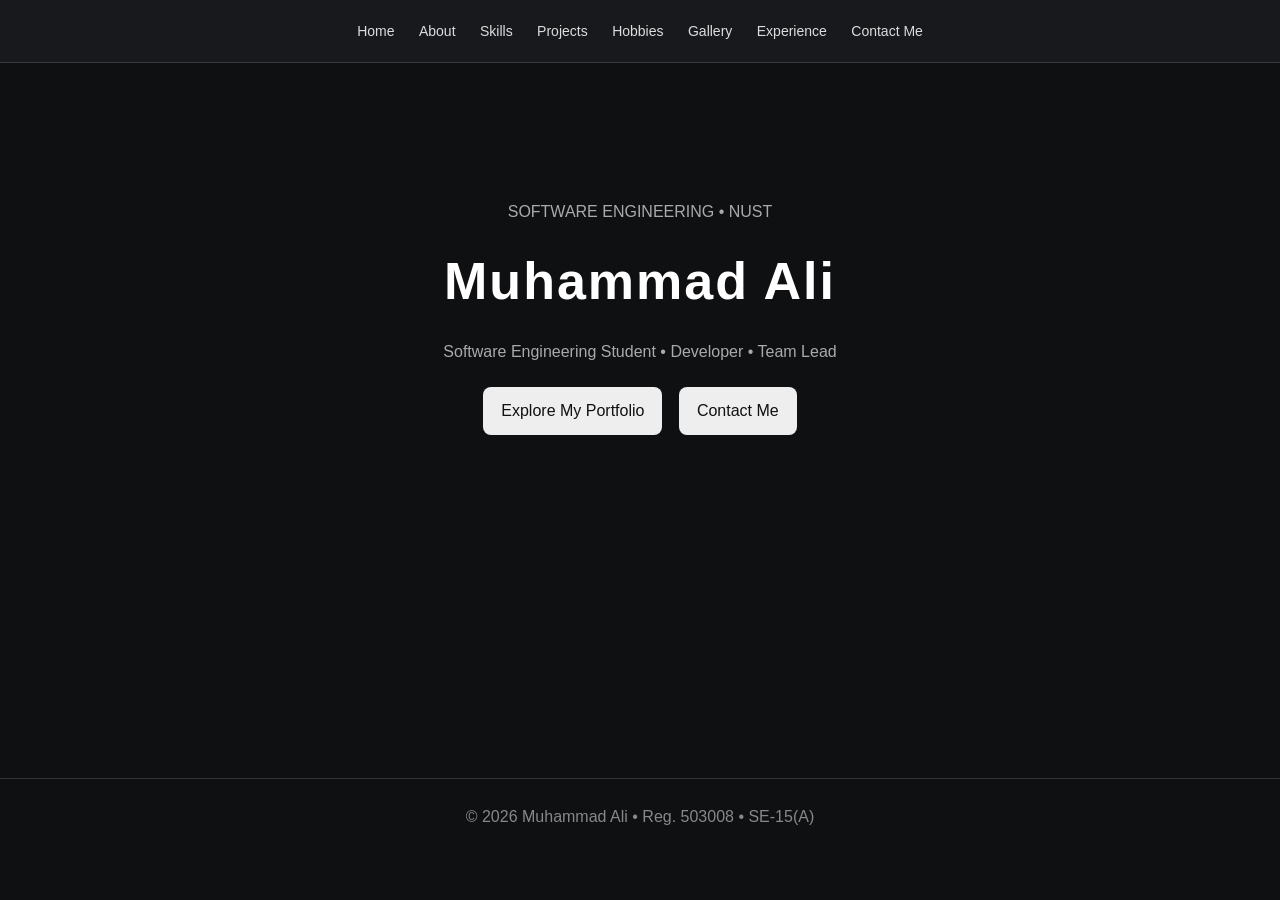
<file: index.html>
<!DOCTYPE html>
<html lang="en">
<head>
    <meta charset="UTF-8">
    <meta name="viewport" content="width=device-width, initial-scale=1.0">
    <title>Muhammad Ali | Portfolio</title>
    <link rel="stylesheet" href="css/style.css">
</head>
<body>
<nav>
    <a href="index.html">Home</a>
    <a href="about.html">About</a>
    <a href="skills.html">Skills</a>
    <a href="projects.html">Projects</a>
    <a href="hobbies.html">Hobbies</a>
    <a href="gallery.html">Gallery</a>
    <a href="experience.html">Experience</a>
    <a href="contact.html">Contact Me</a>
</nav>

<section class="hero">
    <div>
        <p class="muted">SOFTWARE ENGINEERING • NUST</p>
        <h1>Muhammad Ali</h1>
        <p class="muted">Software Engineering Student • Developer • Team Lead</p>
        <a class="btn" href="about.html">Explore My Portfolio</a>
        <a class="btn" href="contact.html">Contact Me</a>
    </div>
</section>

<footer>
    © 2026 Muhammad Ali • Reg. 503008 • SE-15(A)
</footer>
</body>
</html>
</file>
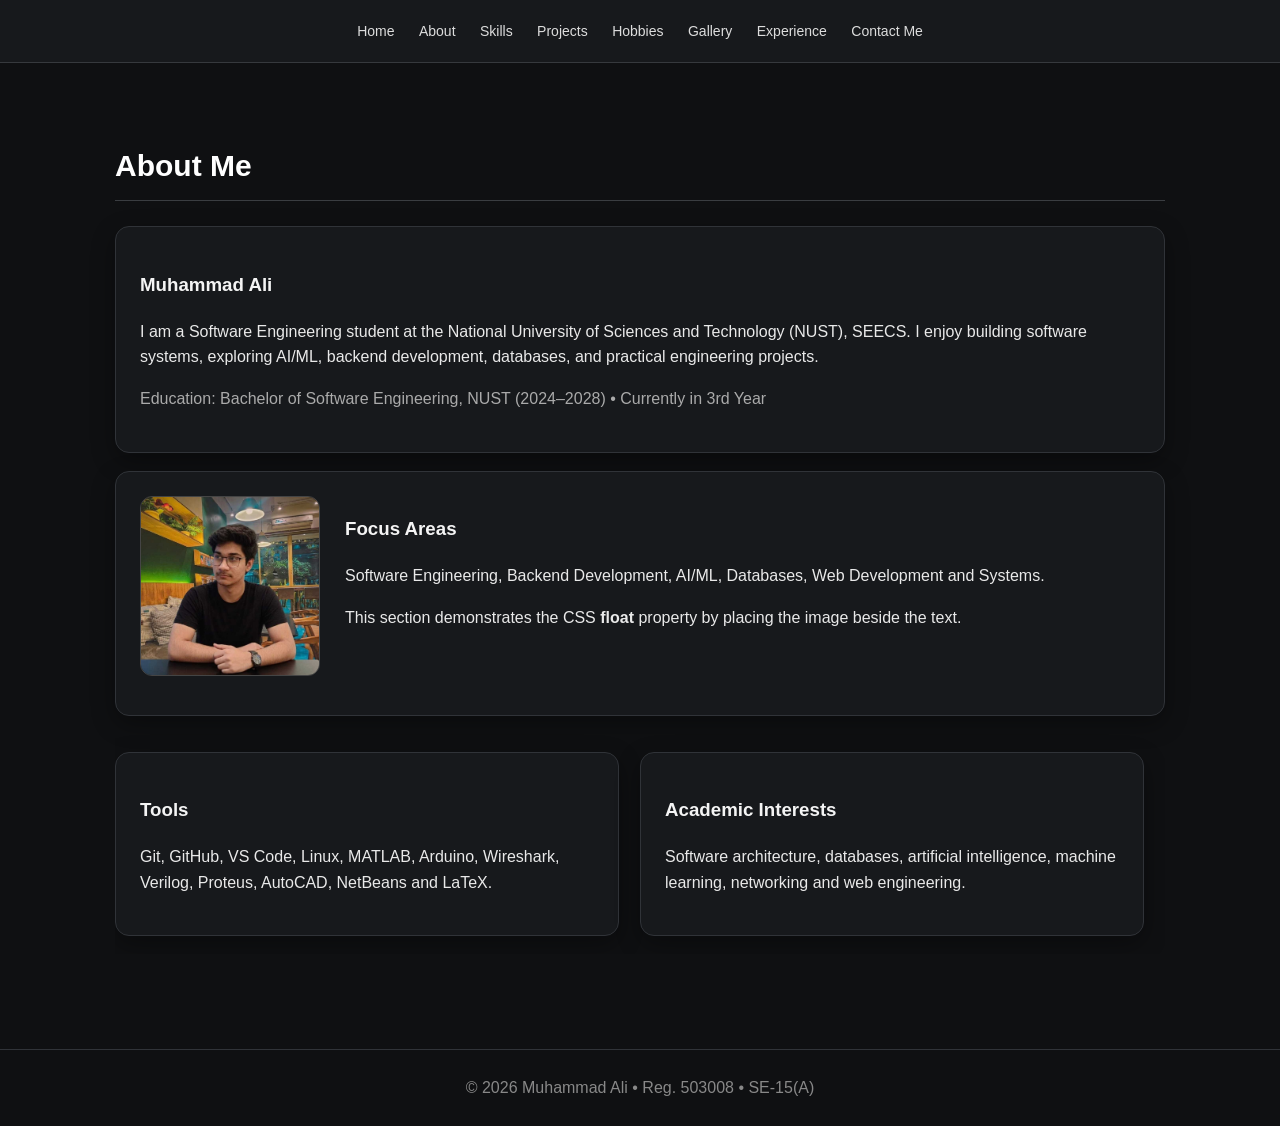
<file: about.html>
<!DOCTYPE html>
<html lang="en">
<head>
    <meta charset="UTF-8">
    <meta name="viewport" content="width=device-width, initial-scale=1.0">
    <title>About | Muhammad Ali</title>
    <link rel="stylesheet" href="css/style.css">
</head>
<body>
<nav>
    <a href="index.html">Home</a>
    <a href="about.html">About</a>
    <a href="skills.html">Skills</a>
    <a href="projects.html">Projects</a>
    <a href="hobbies.html">Hobbies</a>
    <a href="gallery.html">Gallery</a>
    <a href="experience.html">Experience</a>
    <a href="contact.html">Contact Me</a>
</nav>

<main class="container">
    <h2>About Me</h2>
    <div class="card">
        <h3>Muhammad Ali</h3>
        <p>
            I am a Software Engineering student at the National University
            of Sciences and Technology (NUST), SEECS. I enjoy building
            software systems, exploring AI/ML, backend development,
            databases, and practical engineering projects.
        </p>
        <p class="muted">
            Education: Bachelor of Software Engineering, NUST
            (2024–2028) • Currently in 3rd Year
        </p>
    </div>

    <div class="card">
        <img class="float-image" src="images/profile.jpg" alt="Muhammad Ali profile photo">
        <h3>Focus Areas</h3>
        <p>
            Software Engineering, Backend Development, AI/ML, Databases,
            Web Development and Systems.
        </p>
        <p>
            This section demonstrates the CSS <strong>float</strong> property
            by placing the image beside the text.
        </p>
        <div class="clear"></div>
    </div>

    <div class="grid">
        <div class="card">
            <h3>Tools</h3>
            <p>Git, GitHub, VS Code, Linux, MATLAB, Arduino, Wireshark,
            Verilog, Proteus, AutoCAD, NetBeans and LaTeX.</p>
        </div>
        <div class="card">
            <h3>Academic Interests</h3>
            <p>Software architecture, databases, artificial intelligence,
            machine learning, networking and web engineering.</p>
        </div>
    </div>
    <div class="clear"></div>
</main>

<footer>
    © 2026 Muhammad Ali • Reg. 503008 • SE-15(A)
</footer>
</body>
</html>
</file>
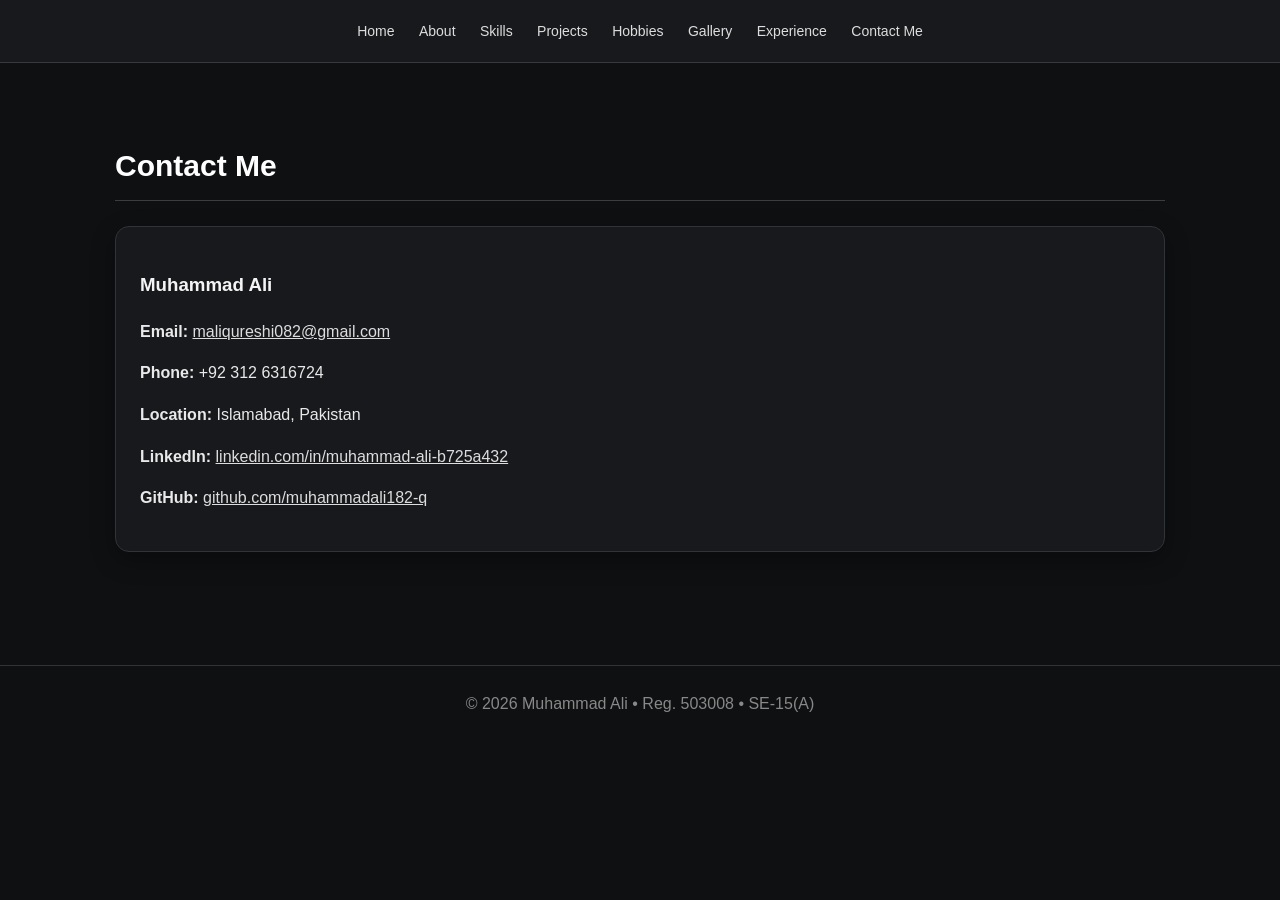
<file: contact.html>
<!DOCTYPE html>
<html lang="en">
<head>
    <meta charset="UTF-8">
    <meta name="viewport" content="width=device-width, initial-scale=1.0">
    <title>Contact Me | Muhammad Ali</title>
    <link rel="stylesheet" href="css/style.css">
</head>
<body>
<nav>
    <a href="index.html">Home</a>
    <a href="about.html">About</a>
    <a href="skills.html">Skills</a>
    <a href="projects.html">Projects</a>
    <a href="hobbies.html">Hobbies</a>
    <a href="gallery.html">Gallery</a>
    <a href="experience.html">Experience</a>
    <a href="contact.html">Contact Me</a>
</nav>

<main class="container">
    <h2>Contact Me</h2>
    <div class="card">
        <h3>Muhammad Ali</h3>
        <p><b>Email:</b> <a href="mailto:maliqureshi082@gmail.com">maliqureshi082@gmail.com</a></p>
        <p><b>Phone:</b> +92 312 6316724</p>
        <p><b>Location:</b> Islamabad, Pakistan</p>
        <p><b>LinkedIn:</b> <a href="https://linkedin.com/in/muhammad-ali-b725a432" target="_blank">linkedin.com/in/muhammad-ali-b725a432</a></p>
        <p><b>GitHub:</b> <a href="https://github.com/muhammadali182-q" target="_blank">github.com/muhammadali182-q</a></p>
    </div>
</main>

<footer>
    © 2026 Muhammad Ali • Reg. 503008 • SE-15(A)
</footer>
</body>
</html>
</file>
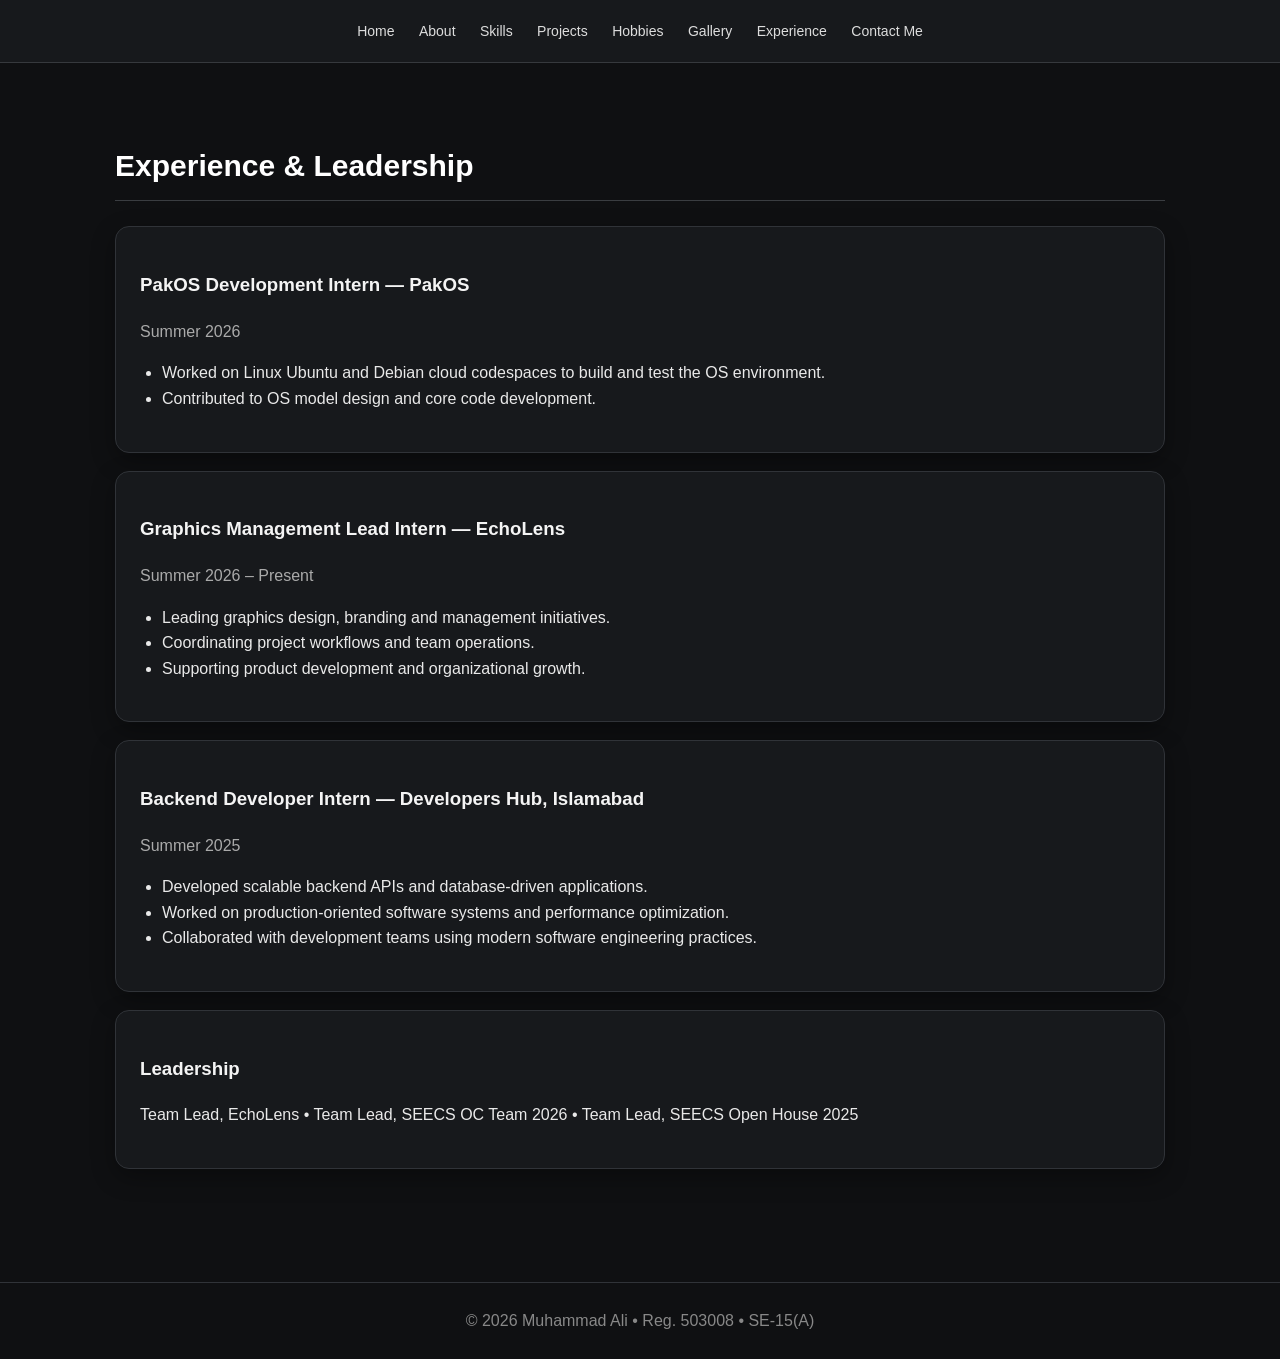
<file: experience.html>
<!DOCTYPE html>
<html lang="en">
<head>
    <meta charset="UTF-8">
    <meta name="viewport" content="width=device-width, initial-scale=1.0">
    <title>Experience | Muhammad Ali</title>
    <link rel="stylesheet" href="css/style.css">
</head>
<body>
<nav>
    <a href="index.html">Home</a>
    <a href="about.html">About</a>
    <a href="skills.html">Skills</a>
    <a href="projects.html">Projects</a>
    <a href="hobbies.html">Hobbies</a>
    <a href="gallery.html">Gallery</a>
    <a href="experience.html">Experience</a>
    <a href="contact.html">Contact Me</a>
</nav>

<main class="container">
    <h2>Experience &amp; Leadership</h2>
    <div class="card">
        <h3>PakOS Development Intern — PakOS</h3>
        <p class="muted">Summer 2026</p>
        <ul>
            <li>Worked on Linux Ubuntu and Debian cloud codespaces to build and test the OS environment.</li>
            <li>Contributed to OS model design and core code development.</li>
        </ul>
    </div>
    <div class="card">
        <h3>Graphics Management Lead Intern — EchoLens</h3>
        <p class="muted">Summer 2026 – Present</p>
        <ul>
            <li>Leading graphics design, branding and management initiatives.</li>
            <li>Coordinating project workflows and team operations.</li>
            <li>Supporting product development and organizational growth.</li>
        </ul>
    </div>
    <div class="card">
        <h3>Backend Developer Intern — Developers Hub, Islamabad</h3>
        <p class="muted">Summer 2025</p>
        <ul>
            <li>Developed scalable backend APIs and database-driven applications.</li>
            <li>Worked on production-oriented software systems and performance optimization.</li>
            <li>Collaborated with development teams using modern software engineering practices.</li>
        </ul>
    </div>
    <div class="card">
        <h3>Leadership</h3>
        <p>Team Lead, EchoLens • Team Lead, SEECS OC Team 2026 • Team Lead, SEECS Open House 2025</p>
    </div>
</main>

<footer>
    © 2026 Muhammad Ali • Reg. 503008 • SE-15(A)
</footer>
</body>
</html>
</file>
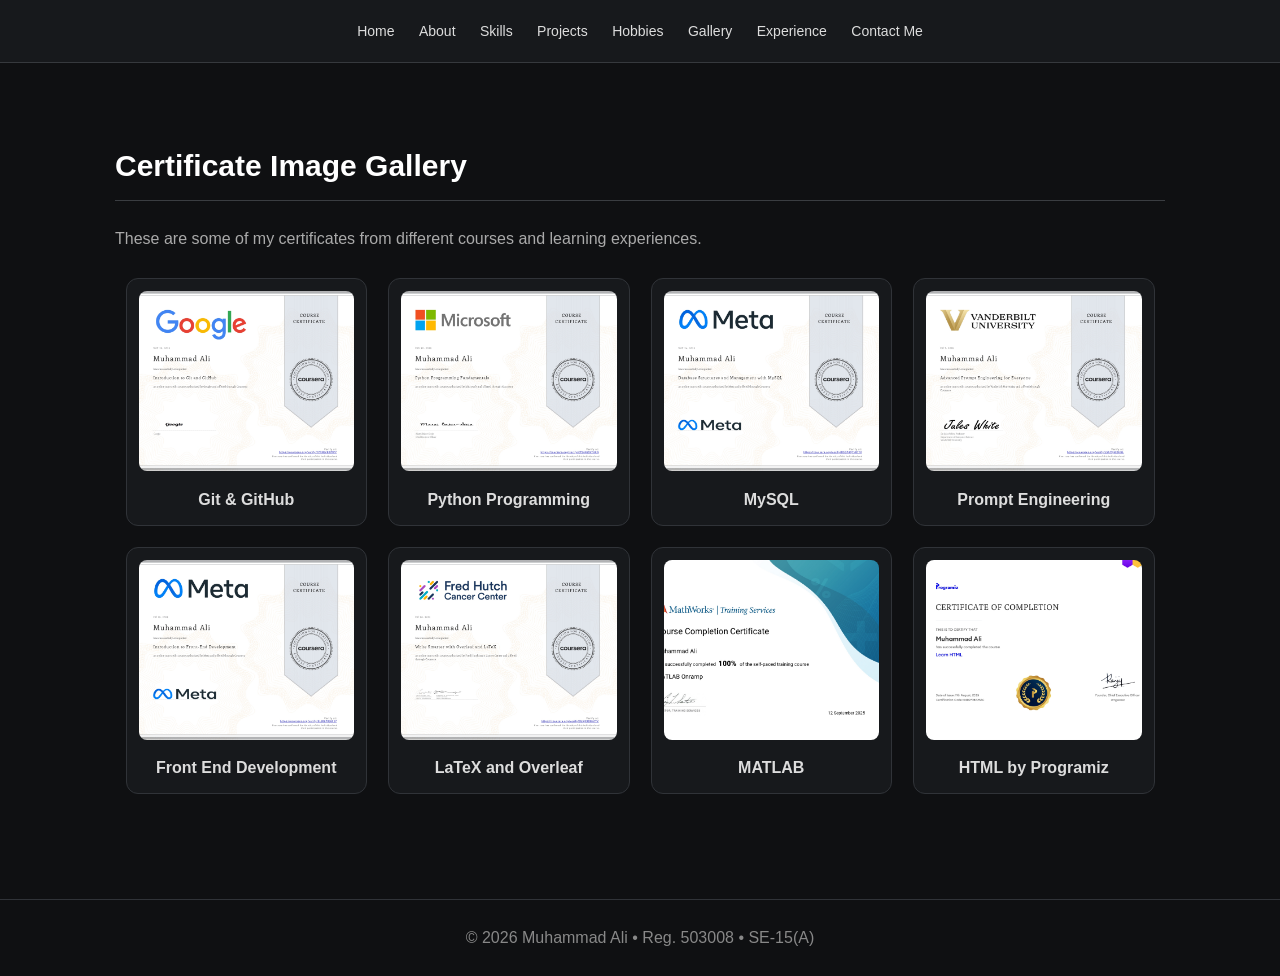
<file: gallery.html>
<!DOCTYPE html>
<html lang="en">
<head>
    <meta charset="UTF-8">
    <meta name="viewport" content="width=device-width, initial-scale=1.0">
    <title>Certificate Gallery | Muhammad Ali</title>
    <link rel="stylesheet" href="css/style.css">
</head>
<body>
<nav>
    <a href="index.html">Home</a>
    <a href="about.html">About</a>
    <a href="skills.html">Skills</a>
    <a href="projects.html">Projects</a>
    <a href="hobbies.html">Hobbies</a>
    <a href="gallery.html">Gallery</a>
    <a href="experience.html">Experience</a>
    <a href="contact.html">Contact Me</a>
</nav>

<main class="container">
    <h2>Certificate Image Gallery</h2>
    <p class="muted">These are some of my certificates from different courses and learning experiences.</p>

    <div class="gallery">
        <figure><img src="images/c1.jpg" alt="Git and GitHub Certificate"><figcaption>Git &amp; GitHub</figcaption></figure>
        <figure><img src="images/c2.jpg" alt="Python Programming Certificate"><figcaption>Python Programming</figcaption></figure>
        <figure><img src="images/c3.jpg" alt="MySQL Certificate"><figcaption>MySQL</figcaption></figure>
        <figure><img src="images/c4.jpg" alt="Prompt Engineering Certificate"><figcaption>Prompt Engineering</figcaption></figure>
        <figure><img src="images/c5.jpg" alt="Front End Development Certificate"><figcaption>Front End Development</figcaption></figure>
        <figure><img src="images/c6.jpg" alt="LaTeX and Overleaf Certificate"><figcaption>LaTeX and Overleaf</figcaption></figure>
        <figure><img src="images/c7.jpg" alt="MATLAB Certificate"><figcaption>MATLAB</figcaption></figure>
        <figure><img src="images/c8.jpg" alt="HTML by Programiz Certificate"><figcaption>HTML by Programiz</figcaption></figure>
    </div>
    <div class="clear"></div>
</main>

<footer>
    © 2026 Muhammad Ali • Reg. 503008 • SE-15(A)
</footer>
</body>
</html>
</file>
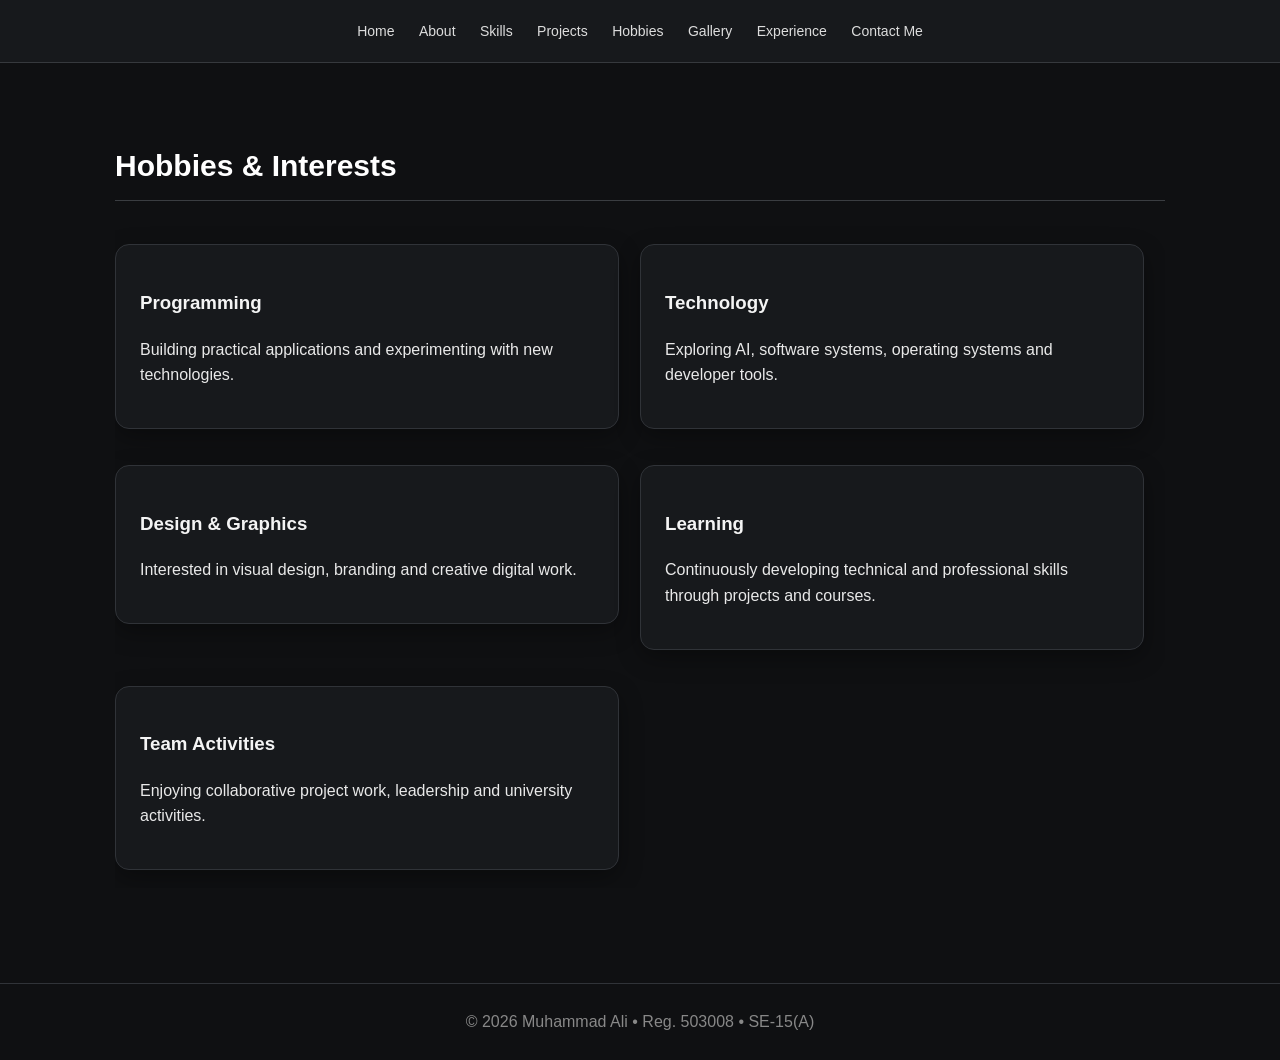
<file: hobbies.html>
<!DOCTYPE html>
<html lang="en">
<head>
    <meta charset="UTF-8">
    <meta name="viewport" content="width=device-width, initial-scale=1.0">
    <title>Hobbies | Muhammad Ali</title>
    <link rel="stylesheet" href="css/style.css">
</head>
<body>
<nav>
    <a href="index.html">Home</a>
    <a href="about.html">About</a>
    <a href="skills.html">Skills</a>
    <a href="projects.html">Projects</a>
    <a href="hobbies.html">Hobbies</a>
    <a href="gallery.html">Gallery</a>
    <a href="experience.html">Experience</a>
    <a href="contact.html">Contact Me</a>
</nav>

<main class="container">
    <h2>Hobbies &amp; Interests</h2>
    <div class="grid">
        <div class="card"><h3>Programming</h3><p>Building practical applications and experimenting with new technologies.</p></div>
        <div class="card"><h3>Technology</h3><p>Exploring AI, software systems, operating systems and developer tools.</p></div>
        <div class="card"><h3>Design &amp; Graphics</h3><p>Interested in visual design, branding and creative digital work.</p></div>
        <div class="card"><h3>Learning</h3><p>Continuously developing technical and professional skills through projects and courses.</p></div>
        <div class="card"><h3>Team Activities</h3><p>Enjoying collaborative project work, leadership and university activities.</p></div>
    </div>
    <div class="clear"></div>
</main>

<footer>
    © 2026 Muhammad Ali • Reg. 503008 • SE-15(A)
</footer>
</body>
</html>
</file>
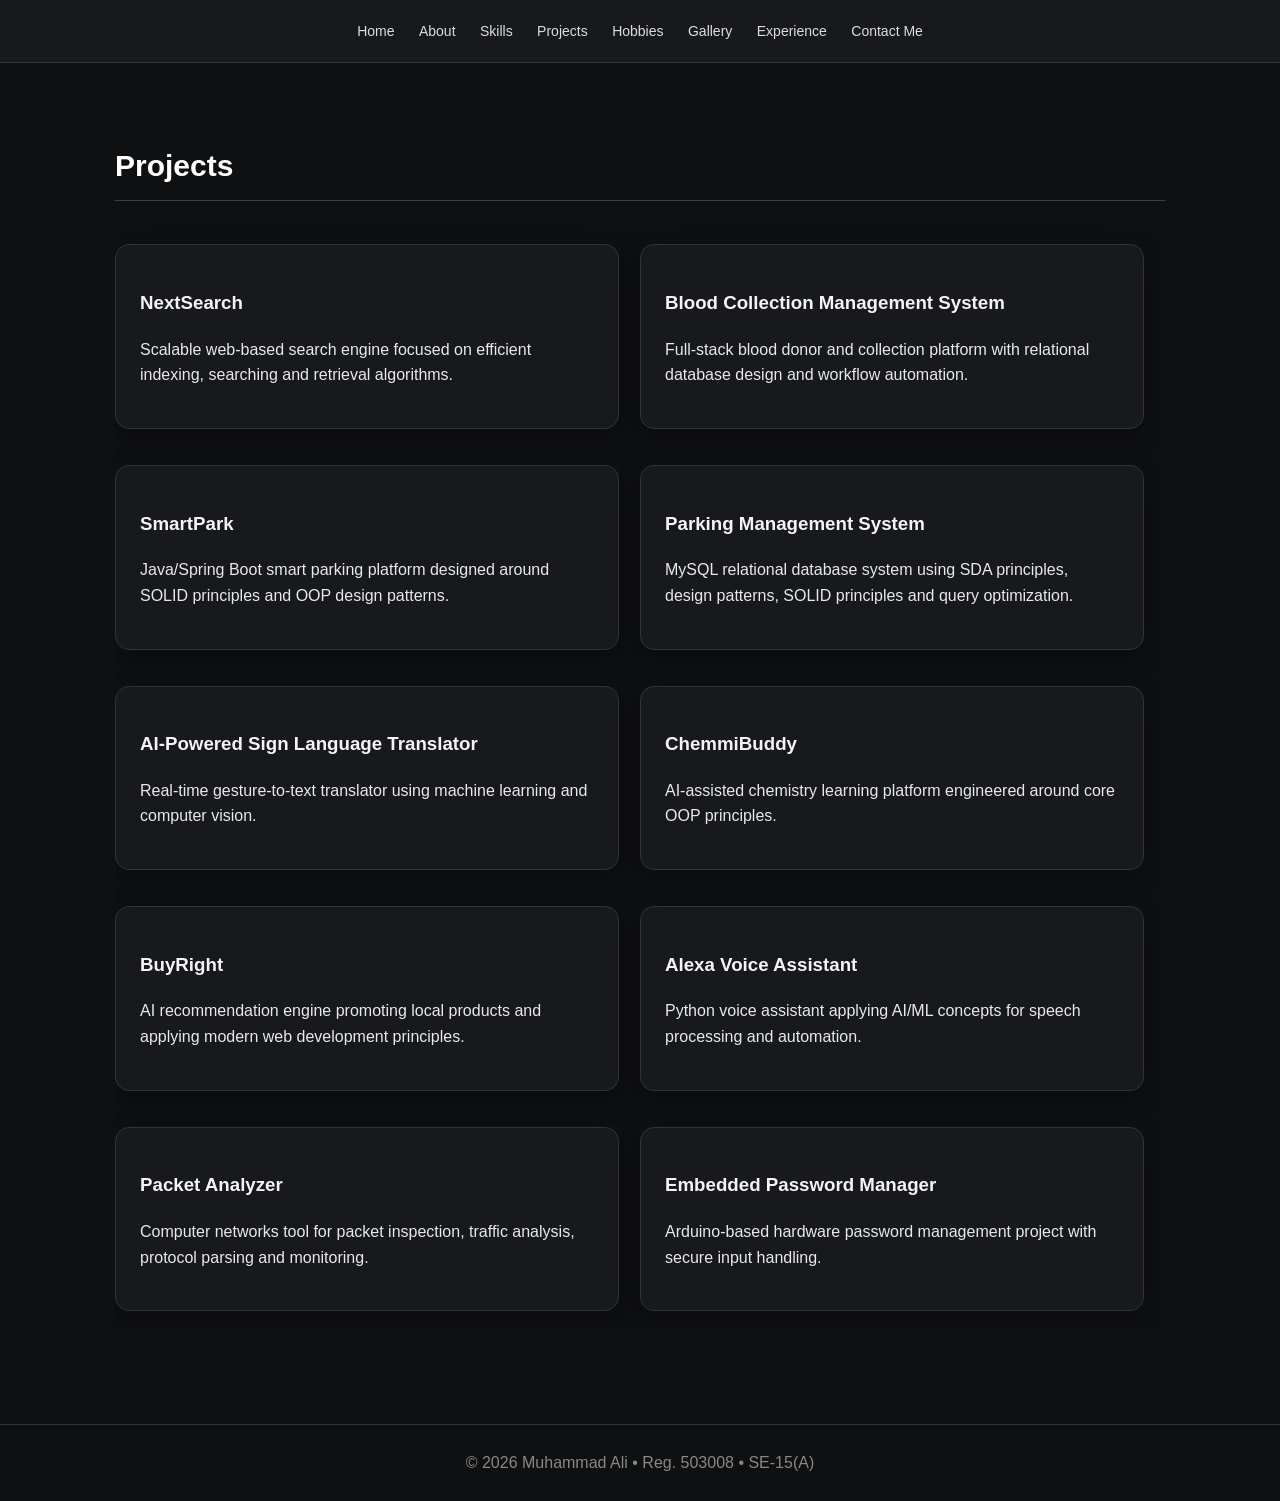
<file: projects.html>
<!DOCTYPE html>
<html lang="en">
<head>
    <meta charset="UTF-8">
    <meta name="viewport" content="width=device-width, initial-scale=1.0">
    <title>Projects | Muhammad Ali</title>
    <link rel="stylesheet" href="css/style.css">
</head>
<body>
<nav>
    <a href="index.html">Home</a>
    <a href="about.html">About</a>
    <a href="skills.html">Skills</a>
    <a href="projects.html">Projects</a>
    <a href="hobbies.html">Hobbies</a>
    <a href="gallery.html">Gallery</a>
    <a href="experience.html">Experience</a>
    <a href="contact.html">Contact Me</a>
</nav>

<main class="container">
    <h2>Projects</h2>
    <div class="grid">
        <div class="card"><h3>NextSearch</h3><p>Scalable web-based search engine focused on efficient indexing, searching and retrieval algorithms.</p></div>
        <div class="card"><h3>Blood Collection Management System</h3><p>Full-stack blood donor and collection platform with relational database design and workflow automation.</p></div>
        <div class="card"><h3>SmartPark</h3><p>Java/Spring Boot smart parking platform designed around SOLID principles and OOP design patterns.</p></div>
        <div class="card"><h3>Parking Management System</h3><p>MySQL relational database system using SDA principles, design patterns, SOLID principles and query optimization.</p></div>
        <div class="card"><h3>AI-Powered Sign Language Translator</h3><p>Real-time gesture-to-text translator using machine learning and computer vision.</p></div>
        <div class="card"><h3>ChemmiBuddy</h3><p>AI-assisted chemistry learning platform engineered around core OOP principles.</p></div>
        <div class="card"><h3>BuyRight</h3><p>AI recommendation engine promoting local products and applying modern web development principles.</p></div>
        <div class="card"><h3>Alexa Voice Assistant</h3><p>Python voice assistant applying AI/ML concepts for speech processing and automation.</p></div>
        <div class="card"><h3>Packet Analyzer</h3><p>Computer networks tool for packet inspection, traffic analysis, protocol parsing and monitoring.</p></div>
        <div class="card"><h3>Embedded Password Manager</h3><p>Arduino-based hardware password management project with secure input handling.</p></div>
    </div>
    <div class="clear"></div>
</main>

<footer>
    © 2026 Muhammad Ali • Reg. 503008 • SE-15(A)
</footer>
</body>
</html>
</file>
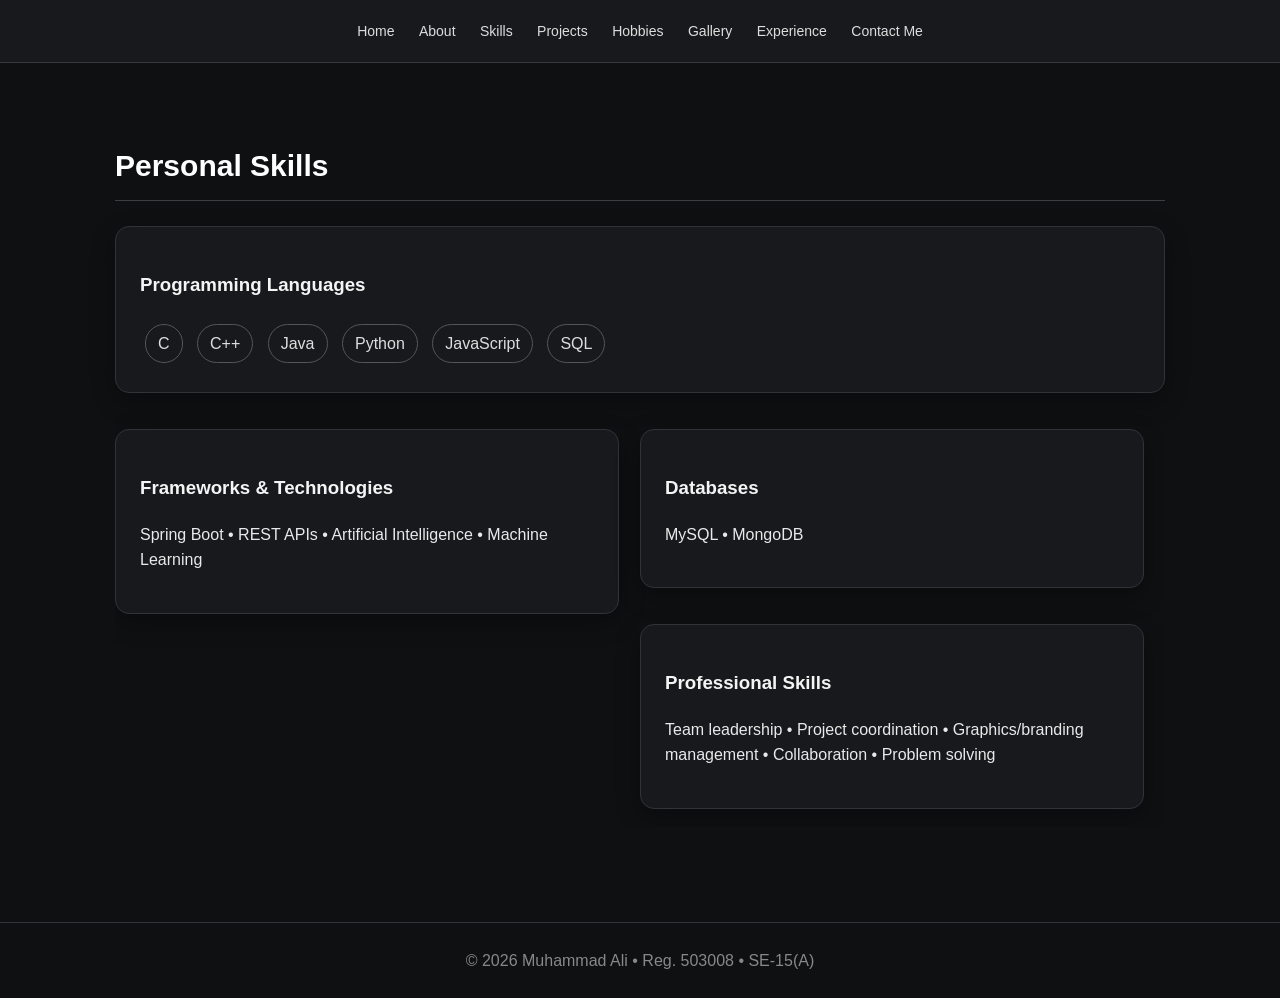
<file: skills.html>
<!DOCTYPE html>
<html lang="en">
<head>
    <meta charset="UTF-8">
    <meta name="viewport" content="width=device-width, initial-scale=1.0">
    <title>Skills | Muhammad Ali</title>
    <link rel="stylesheet" href="css/style.css">
</head>
<body>
<nav>
    <a href="index.html">Home</a>
    <a href="about.html">About</a>
    <a href="skills.html">Skills</a>
    <a href="projects.html">Projects</a>
    <a href="hobbies.html">Hobbies</a>
    <a href="gallery.html">Gallery</a>
    <a href="experience.html">Experience</a>
    <a href="contact.html">Contact Me</a>
</nav>

<main class="container">
    <h2>Personal Skills</h2>
    <div class="card">
        <h3>Programming Languages</h3>
        <span class="badge">C</span>
        <span class="badge">C++</span>
        <span class="badge">Java</span>
        <span class="badge">Python</span>
        <span class="badge">JavaScript</span>
        <span class="badge">SQL</span>
    </div>

    <div class="grid">
        <div class="card">
            <h3>Frameworks &amp; Technologies</h3>
            <p>Spring Boot • REST APIs • Artificial Intelligence • Machine Learning</p>
        </div>
        <div class="card">
            <h3>Databases</h3>
            <p>MySQL • MongoDB</p>
        </div>
        <div class="card">
            <h3>Professional Skills</h3>
            <p>Team leadership • Project coordination • Graphics/branding
            management • Collaboration • Problem solving</p>
        </div>
    </div>
    <div class="clear"></div>
</main>

<footer>
    © 2026 Muhammad Ali • Reg. 503008 • SE-15(A)
</footer>
</body>
</html>
</file>
<file: css/style.css>
* {
    box-sizing: border-box;
}

body {
    margin: 0;
    background: #0f1012;
    color: #e9e9e9;
    font-family: Arial, Helvetica, sans-serif;
    line-height: 1.6;
}

nav {
    background: #17191c;
    border-bottom: 1px solid #36393d;
    padding: 18px;
    text-align: center;
    position: sticky;
    top: 0;
    z-index: 100;
}

nav a {
    color: #ddd;
    text-decoration: none;
    margin: 0 10px;
    font-size: 14px;
}

nav a:hover {
    color: #fff;
    text-decoration: underline;
}

.container {
    width: 90%;
    max-width: 1050px;
    margin: 0 auto;
    padding: 55px 0;
}

.hero {
    min-height: 75vh;
    text-align: center;
    padding: 120px 20px;
}

h1 {
    font-size: 52px;
    letter-spacing: 2px;
    margin: 10px 0;
    color: #fff;
}

h2 {
    font-size: 30px;
    color: #fff;
    border-bottom: 1px solid #3a3d41;
    padding-bottom: 10px;
}

h3 {
    color: #f4f4f4;
}

.muted {
    color: #aaa;
}

.card {
    background: #17191c;
    border: 1px solid #303338;
    border-radius: 14px;
    padding: 24px;
    margin: 18px 0;
    box-shadow: 0 8px 25px #0005;
}

.grid {
    overflow: auto;
}

.grid .card {
    float: left;
    width: 48%;
    margin-right: 2%;
}

.grid .card:nth-child(2n) {
    margin-right: 0;
}

.clear {
    clear: both;
}

.badge {
    display: inline-block;
    border: 1px solid #555;
    padding: 6px 12px;
    border-radius: 20px;
    margin: 5px;
    color: #ddd;
}

.btn {
    display: inline-block;
    background: #eee;
    color: #111;
    padding: 11px 18px;
    border-radius: 8px;
    text-decoration: none;
    margin: 6px;
}

.btn:hover {
    background: #fff;
}

.float-image {
    float: left;
    width: 180px;
    height: 180px;
    object-fit: cover;
    margin: 0 25px 15px 0;
    border-radius: 12px;
    border: 1px solid #444;
}

.gallery {
    overflow: auto;
}

.gallery figure {
    float: left;
    width: 23%;
    margin: 1%;
    background: #17191c;
    border: 1px solid #303338;
    border-radius: 12px;
    padding: 12px;
}

.gallery img {
    width: 100%;
    height: 180px;
    object-fit: cover;
    background: #24272b;
    border-radius: 8px;
}

.gallery figcaption {
    text-align: center;
    margin-top: 8px;
    color: #ddd;
    font-weight: bold;
}

footer {
    clear: both;
    text-align: center;
    border-top: 1px solid #303338;
    padding: 25px;
    color: #888;
    margin-top: 40px;
}

ul {
    padding-left: 22px;
}

a {
    color: #ddd;
}

@media (max-width: 700px) {
    h1 {
        font-size: 38px;
    }

    nav a {
        display: inline-block;
        margin: 4px 7px;
    }

    .grid .card {
        float: none;
        width: 100%;
        margin-right: 0;
    }

    .gallery figure {
        width: 48%;
        margin: 1%;
    }
}

@media (max-width: 450px) {
    .gallery figure {
        float: none;
        width: 100%;
        margin: 12px 0;
    }
}
</file>
